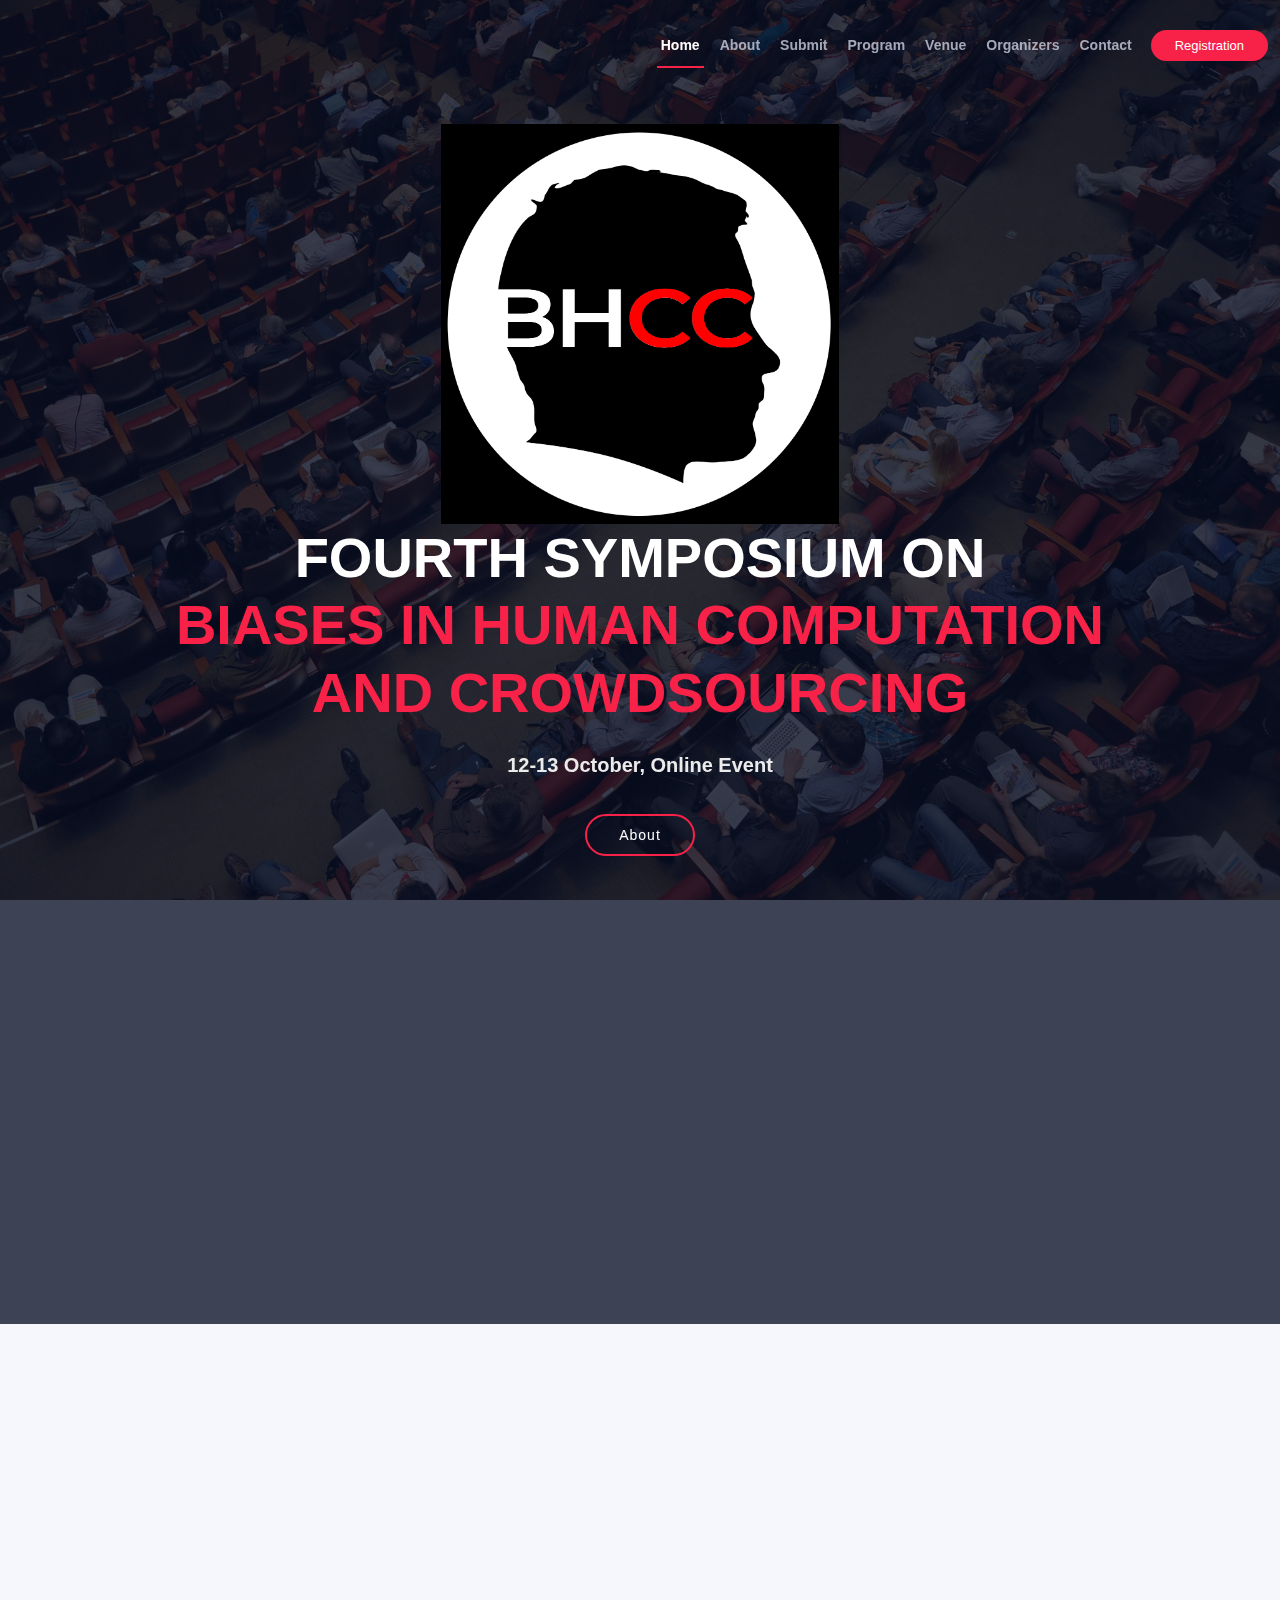
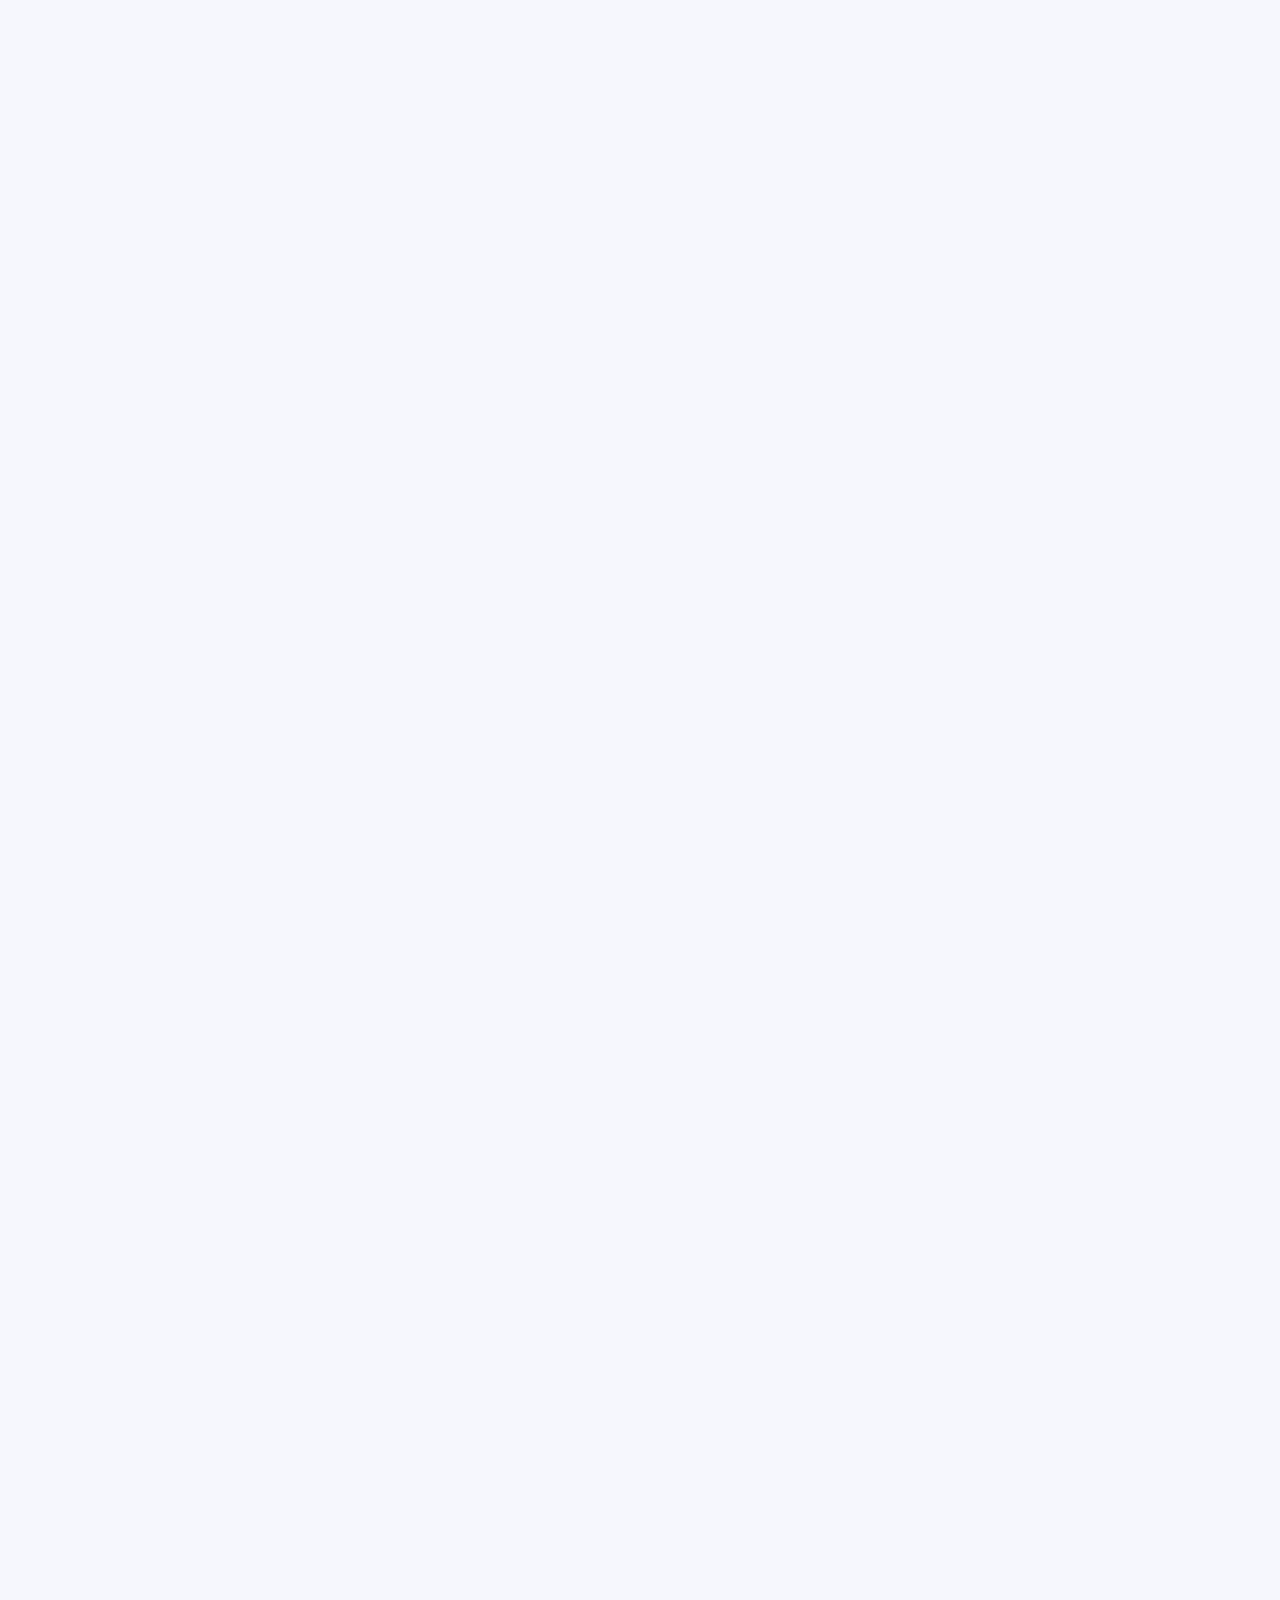
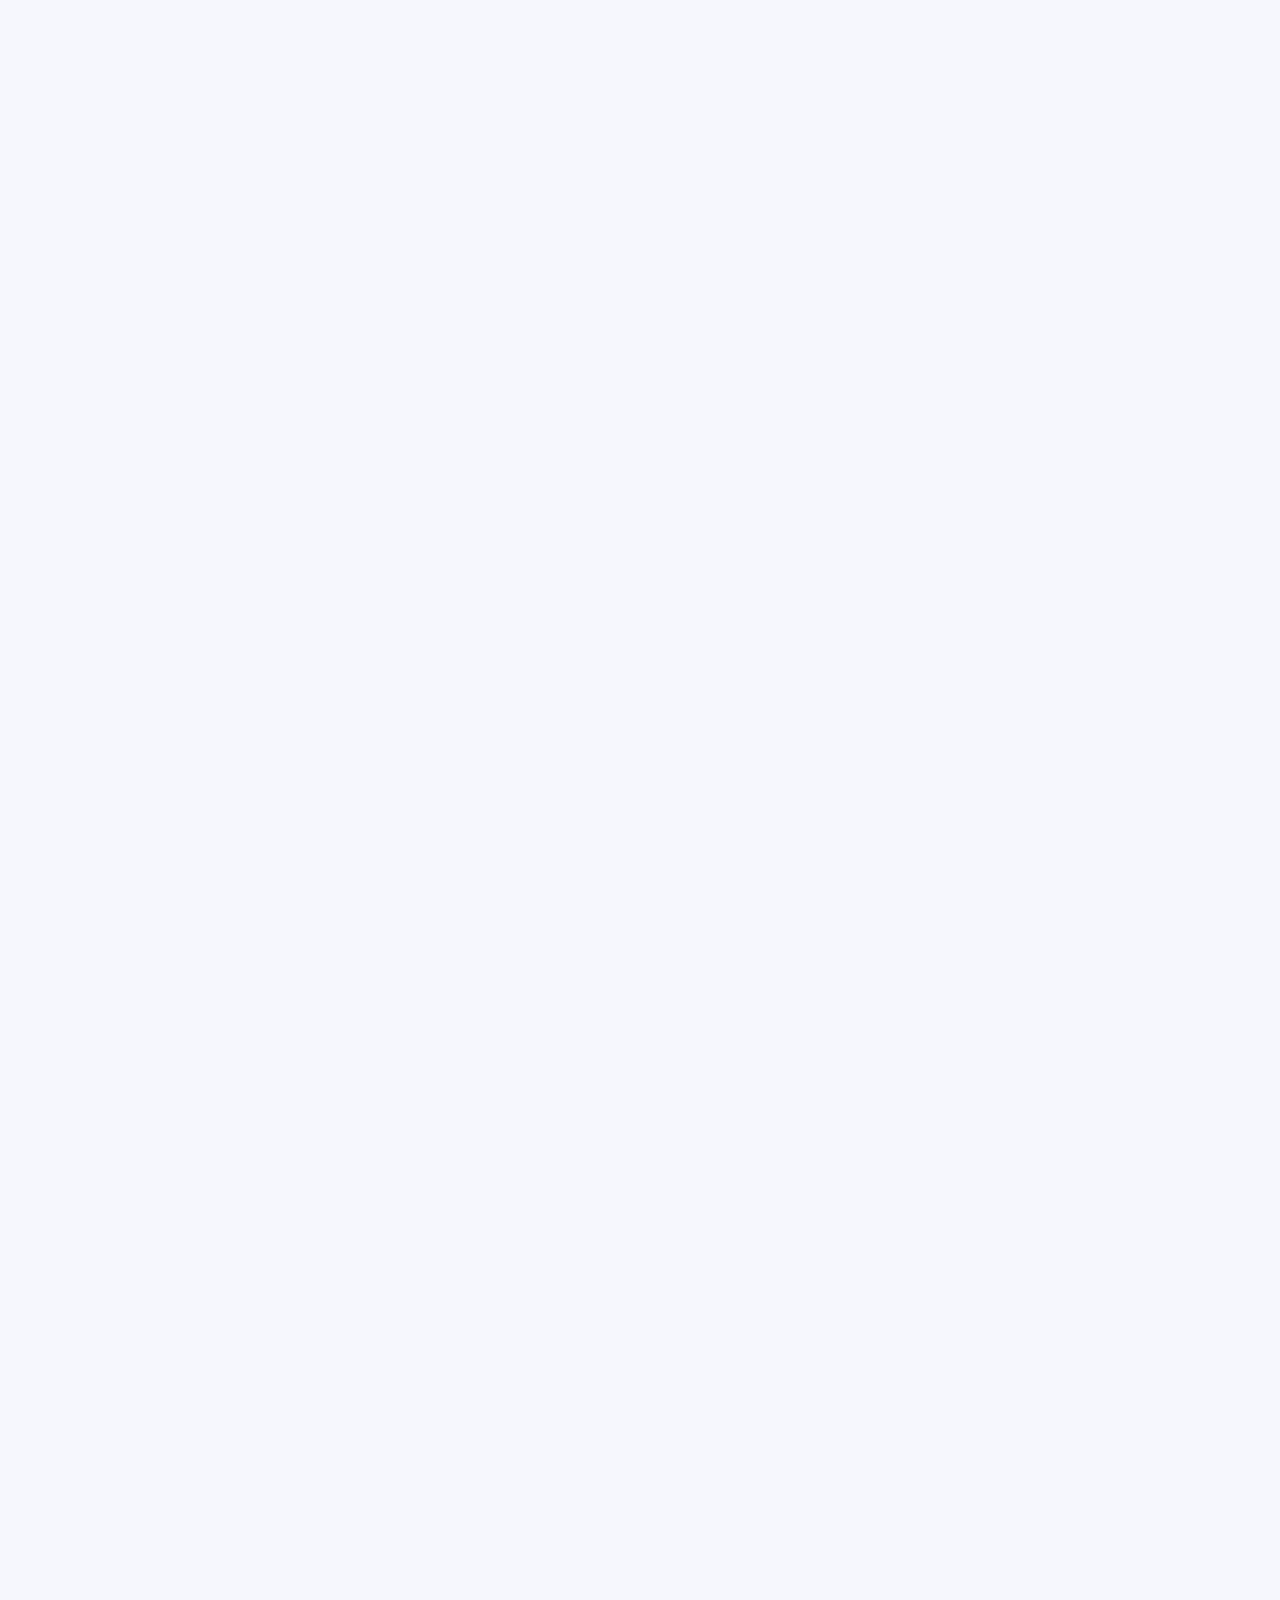
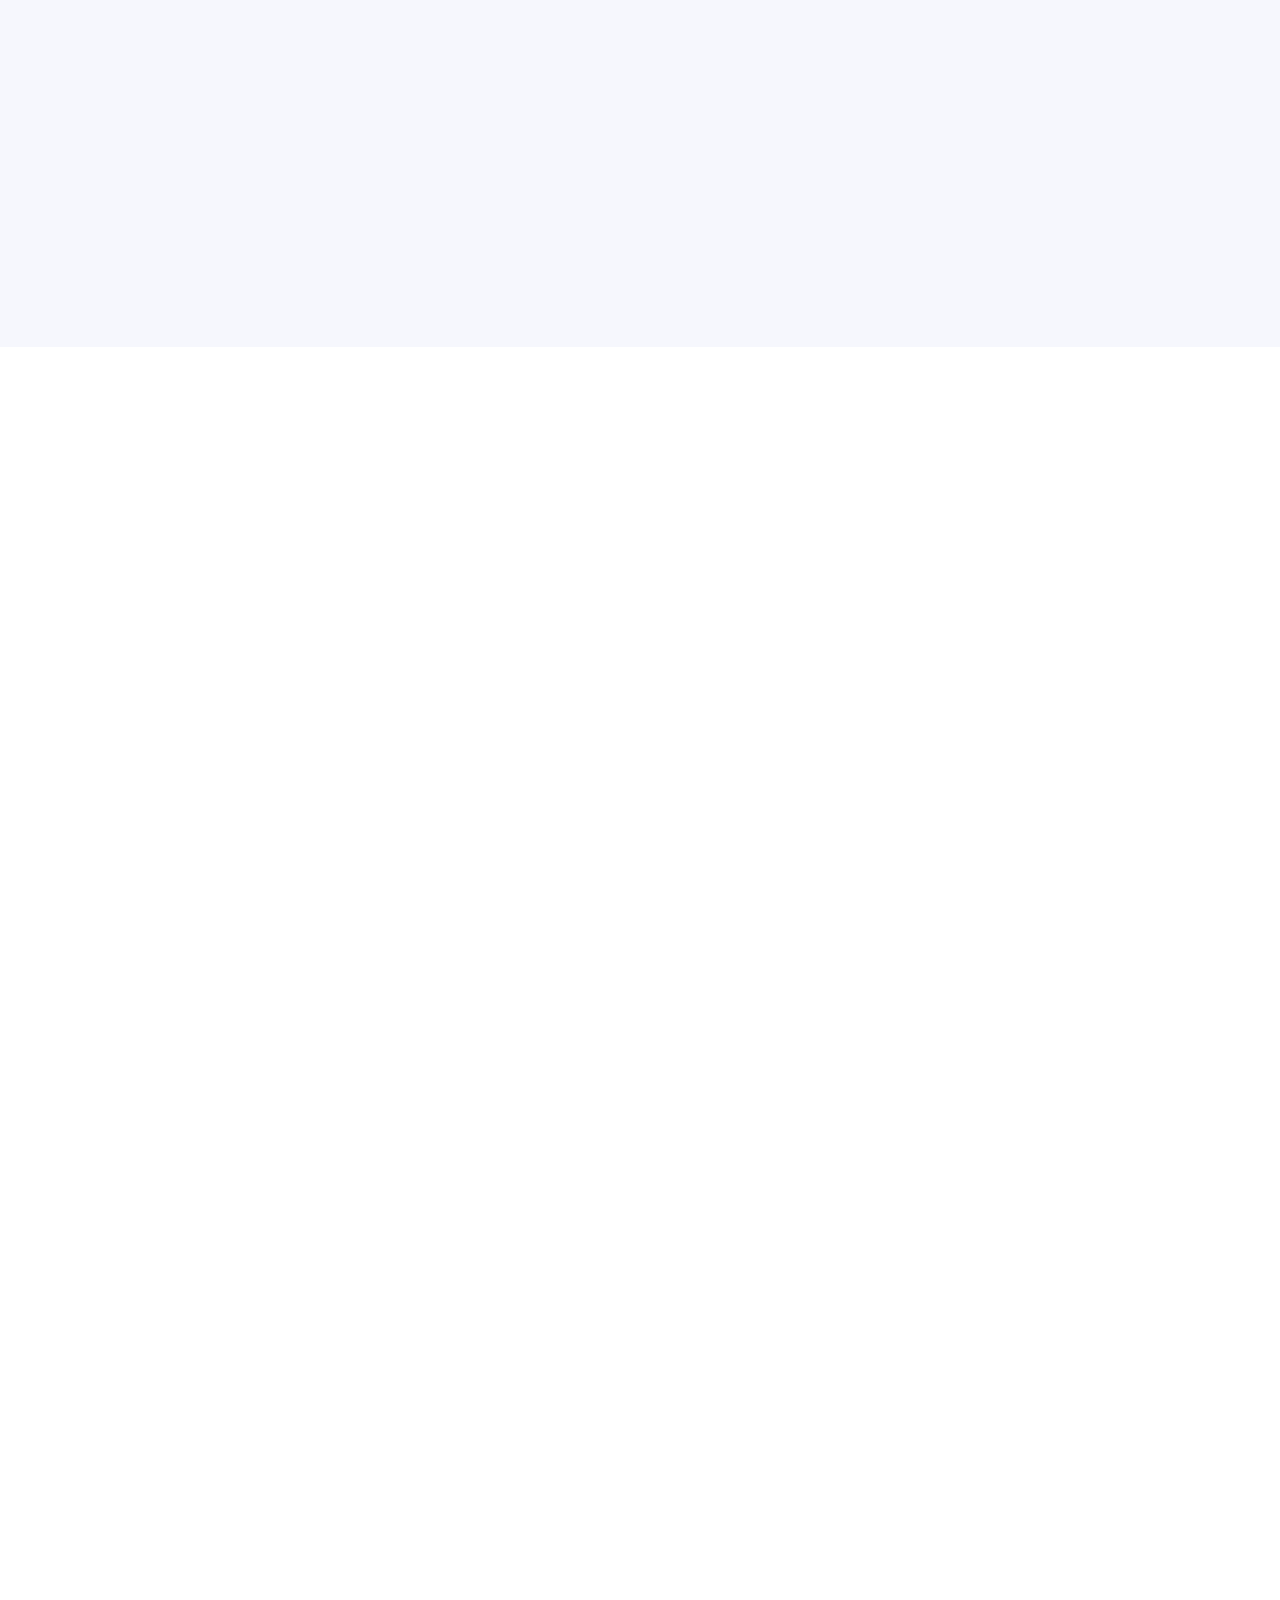
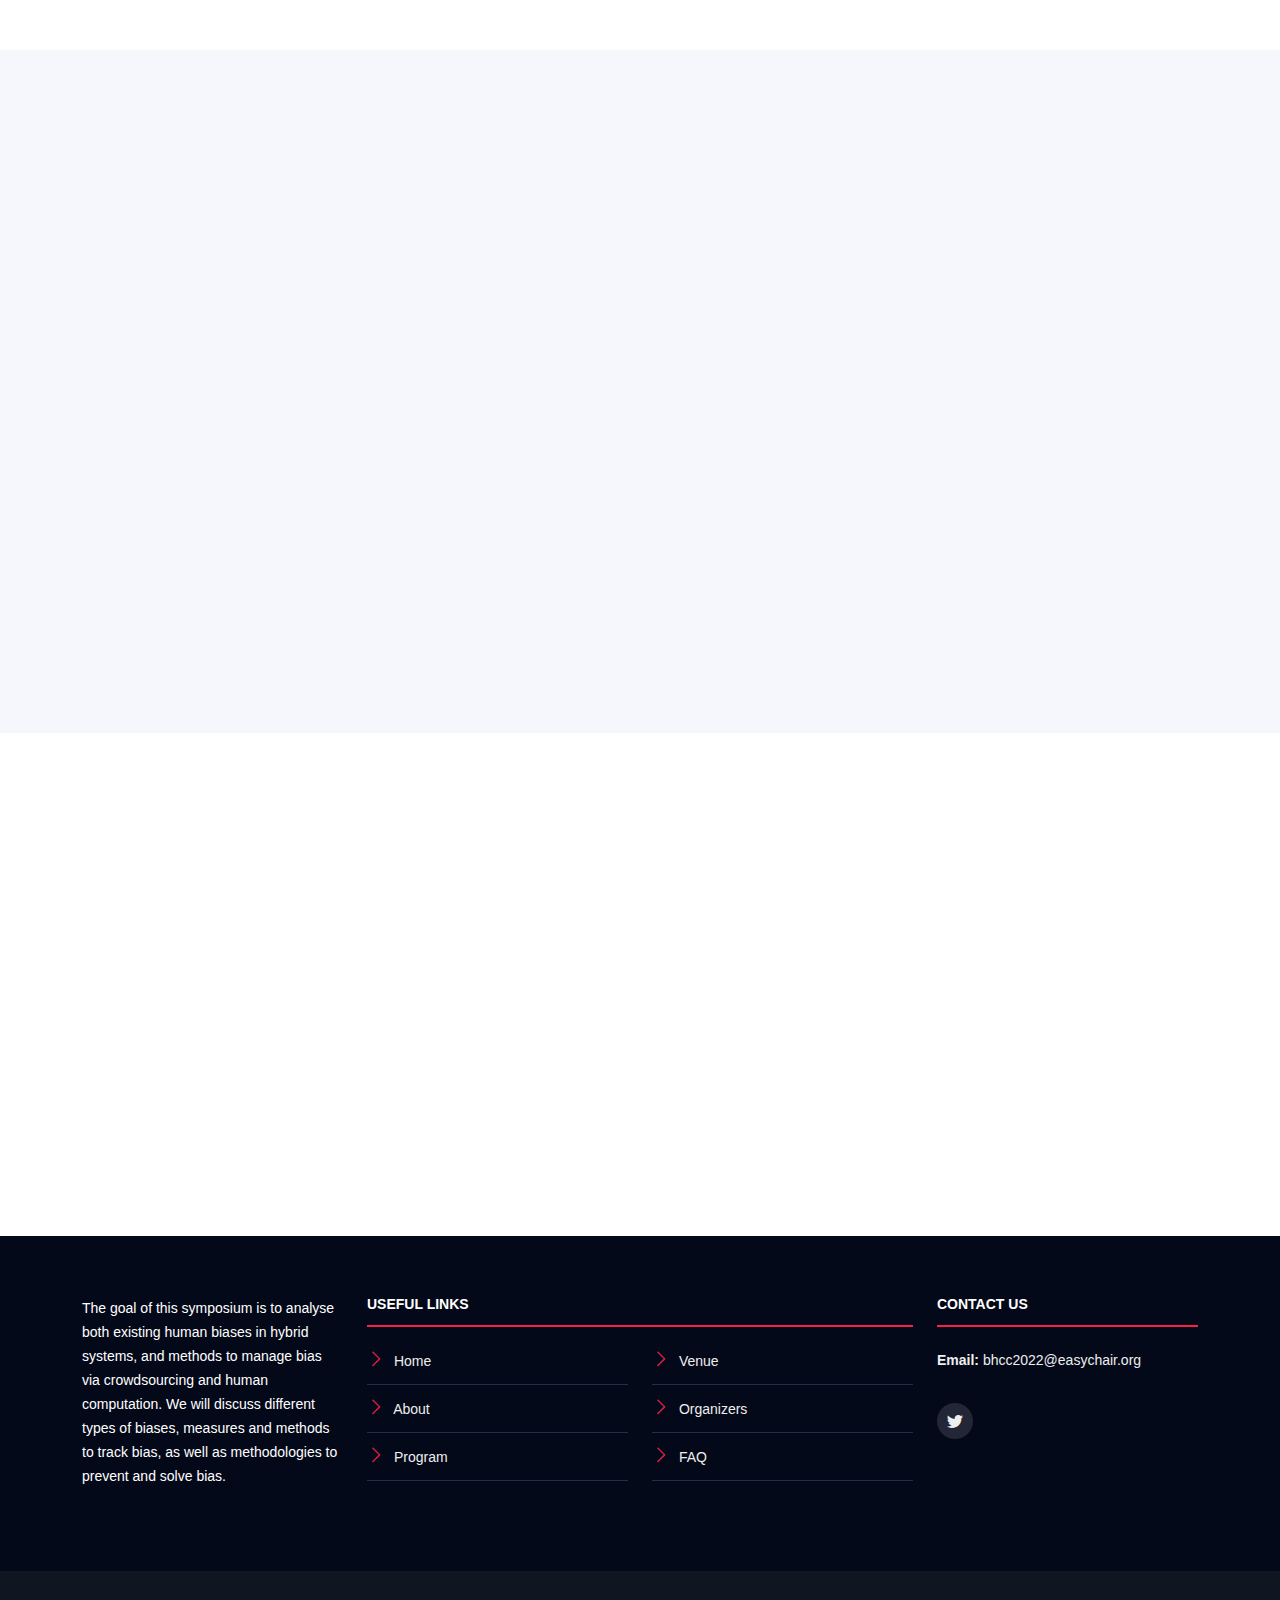
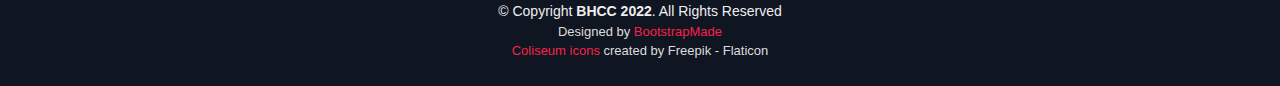
<file: index.html>
<!DOCTYPE html>
<html lang="en" xmlns="http://www.w3.org/1999/html">

<head>
    <meta charset="utf-8">
    <meta content="width=device-width, initial-scale=1.0" name="viewport">
    <title>BHCC 2022</title>
    <meta content="" name="description">
    <meta content="" name="keywords">
    <!-- Favicons -->
    <link href="assets/img/favicon.png" rel="icon">
    <link href="assets/img/apple-touch-icon.png" rel="apple-touch-icon">
    <!-- Google Fonts -->
    <link href="https://fonts.googleapis.com/css?family=Lato:300,300i,400,400i,700,700i|Roboto:300,400,500,700,800" rel="stylesheet">
    <!-- Vendor CSS Files -->
    <link href="assets/vendor/aos/aos.css" rel="stylesheet">
    <link href="assets/vendor/bootstrap/css/bootstrap.min.css" rel="stylesheet">
    <link href="assets/vendor/bootstrap-icons/bootstrap-icons.css" rel="stylesheet">
    <link href="assets/vendor/glightbox/css/glightbox.min.css" rel="stylesheet">
    <link href="assets/vendor/swiper/swiper-bundle.min.css" rel="stylesheet">
    <!-- Template Main CSS File -->
    <link href="assets/css/style.css" rel="stylesheet">
</head>

<body>

<!-- ======= Header ======= -->
<header id="header" class="d-flex align-items-center ">
    <div class="container-fluid container-xxl d-flex align-items-center">
        <div id="logo" class="me-auto">
            <!-- Uncomment below if you prefer to use a text logo -->
            <!--            <h1><a href="index.html">BHCC <span>2022</span></a></h1>-->
            <!--            <a href="index.html" class="scrollto"><img src="assets/img/logo_wide.png" alt="" title=""></a>-->
        </div>

        <nav id="navbar" class="navbar order-last order-lg-0">
            <ul>
                <li><a class="nav-link scrollto active" href="#hero">Home</a></li>
                <li><a class="nav-link scrollto" href="#about">About</a></li>
                <!--                <li><a class="nav-link scrollto" href="#speakers">Invited Speakers</a></li>-->
                <li><a class="nav-link scrollto" href="#submit">Submit</a></li>
                <li><a class="nav-link scrollto" href="#schedule">Program</a></li>
                <li><a class="nav-link scrollto" href="#venue">Venue</a></li>
                <li><a class="nav-link scrollto" href="#organizers">Organizers</a></li>
                <!-- <li><a class="nav-link scrollto" href="#supporters">Sponsors</a></li> -->
                <!-- <li><a class="nav-link scrollto" href="#faq">FAQ</a></li> -->
                <li><a class="nav-link scrollto" href="#contact">Contact</a></li>
            </ul>
            <i class="bi bi-list mobile-nav-toggle"></i>
        </nav>
        <a class="buy-tickets scrollto" href="#buy-tickets">Registration</a>

    </div>
</header>
<!-- End Header -->

<!-- ======= Hero Section ======= -->
<section id="hero">
    <div class="hero-container" data-aos="zoom-in" data-aos-delay="100">
        <a href="index.html" class="scrollto"><img id="logo-central" src="assets/img/logo.png" alt="" title="">
            <h1 class="mb-4 pb-0">Fourth Symposium on <br><span>Biases in Human Computation<br> and Crowdsourcing</span><br></h1>
            <p class="mb-4 pb-0">12-13 October, Online Event</p>
            <a href="#about" class="about-btn scrollto">About</a>
    </div>
</section>
<!-- End Hero Section -->

<main id="main">

    <!-- ======= About Section ======= -->
    <section id="about">
        <div class="container" data-aos="fade-up">
            <div class="row">
                <div class="col-lg-12 text-center">
                    <h2>BHCC</h2>
                </div>
            </div>
            <div class="row">
                <div class="col-lg-6">
                    <p>Human Computation and Crowdsourcing have become ubiquitous in the world of algorithm augmentation and data management.
                        However, humans have various cognitive biases that influence the way they make decisions, remember
                        information, and interact with machines. It is thus important to identify human biases and analyse
                        their effect on complex hybrid systems. On the other hand, the potential interaction with a large pool of human
                        contributors gives the opportunity to detect and handle biases in existing data and systems.</p>
                    <p>
                        The goal of this symposium is to analyse both existing human biases in hybrid systems, and methods to manage bias via
                        crowdsourcing and human computation. We will discuss different types of biases, measures and
                        methods to track bias, as well as methodologies to prevent and solve bias.
                    </p>
                </div>
                <div class="col-lg-6">
                    <p>
                        An interdisciplinary approach is often required to capture the broad effects that these processes have on systems
                        and people, and at the same time to improve model interpretability and systems’ fairness.
                    </p>
                    <p>
                        We will provide a framework for discussion among scholars, practitioners and other interested parties, including industry,
                        crowd workers, requesters and crowdsourcing platform managers. We expect contributions
                        combining ideas from different disciplines, including computer science, psychology, economics and social sciences.
                    </p>
                </div>
            </div>
        </div>
    </section>
    <!-- End About Section -->

    <!-- ======= Speakers Section ======= -->
    <!--    <section id="speakers" class="speakers">-->
    <!--        <div class="container" data-aos="fade-up">-->
    <!--            <div class="section-header">-->
    <!--                <h2>Invited Speakers</h2>-->
    <!--                <p>To be announced soon</p>-->
    <!--            </div>-->
    <!--            <div class="row">-->
    <!--                <div class="col-lg-4 col-md-6">-->
    <!--                    <div class="speaker" data-aos="fade-up" data-aos-delay="100">-->
    <!--                        <img src="http://placehold.jp/1000x1300.png" alt="Tal dei Tali" class="img-fluid">-->
    <!--                        <div class="details">-->
    <!--                            <h3><a>Tal Dei Tali</a></h3>-->
    <!--                            <p>University of Random</p>-->
    <!--                            <div class="social">-->
    <!--                                <a href=""><i class="bi bi-twitter"></i></a>-->
    <!--                                <a href=""><i class="bi bi-linkedin"></i></a>-->
    <!--                            </div>-->
    <!--                        </div>-->
    <!--                    </div>-->
    <!--                </div>-->
    <!--            </div>-->
    <!--        </div>-->
    <!--    </section>-->
    <!-- End Speakers Section -->

    <!-- ======= Submit Section ======= -->
    <section id="submit" class="section-with-bg">
        <div class="container" data-aos="fade-up">
            <div class="section-header">
                <h2>Submit</h2>
                <p>Overview</p>
            </div>
            <div class="row">
                <div class="col-lg-12 col-md-12">
                    <div>
                        <p>
                            We welcome the submission of research papers and abstracts which describe original work that has not been submitted or currently
                            under review, has not been previously published nor accepted for publication elsewhere, in any other journal or conference.
                        </p>
                        <p>
                            Submissions of the research papers must be in English, in PDF format, and be in the current CEUR-WS single-column conference format.
                        </p>
                        <p><
                            We will follow CEUR-WS guidelines, meet their preconditions and expect to get the proceedings published.
                            However, note that there is no guarantee that our volume will get published at CEUR-WS.
                        </p>
                        <p>
                            It is also possible to opt-out from publication by sending an email to the organizers.
                        </p>
                        <ul>
                            <li>We welcome the submission of the following types of contributions:
                                <ul>
                                    <li><strong>Full papers</strong> should be at most 10 pages in length (including figures, tables, appendices, and references);</li>
                                    <li><strong>Short papers</strong> should be at most 5 pages in length (including figures, tables, appendices, and references);</li>
                                    <li>
                                        <strong>Abstracts</strong> should be at most 1 page in length (including figures, tables, appendices, and references),
                                        should contain just a title and the abstract, and should detail demos or relevant work or ideas which are under development. They can not contain references.
                                    </li>
                                </ul>
                            </li>
                        </ul>
                        <ul>
                            <li>
                                Topics of interest include (but are not limited to):
                                <ul>
                                    <li>Biases in Human Computation and Crowdsourcing</li>
                                    <li>Human sampling bias</li>
                                    <li>Effect of cultural, gender and ethnic biases</li>
                                    <li>Effect of human in the loop training and past experiences</li>
                                    <li>Effect of human expertise vs interest</li>
                                    <li>Bias in experts vs. bias in crowdsourcing</li>
                                    <li>Bias in outsourcing vs bias in crowdsourcing</li>
                                    <li>Bias in task selection</li>
                                    <li>Task assignment/recommendation for reducing bias</li>
                                    <li>Effect of human engagement on bias</li>
                                    <li>Responsibility and ethics in human computation and bias management</li>
                                    <li>Preventing bias in crowdsourcing and human computation</li>
                                    <li>Creating awareness of cognitive biases among human agents</li>
                                    <li>Measuring and addressing ambiguities and biases in human annotation</li>
                                    <li>Human factors in AI</li>
                                    <li>Using Human Computation and Crowdsourcing for Bias Understanding and Management</li>
                                    <li>Biases in Human-in-the-loop systems</li>
                                    <li>Identifying new types of cognitive bias in data or content</li>
                                    <li>Measuring bias in data or content</li>
                                    <li>Removing bias in data or content</li>
                                    <li>Dealing with algorithmic bias</li>
                                    <li>Fake news detection</li>
                                    <li>Diversification of sources by means</li>
                                    <li>Provenance and traceability</li>
                                    <li>Long-term crowd engagement</li>
                                    <li>Generating benchmarks for bias management</li>
                                </ul>
                            </li>
                        </ul>
                    </div>
                </div>
            </div>
        </div>
    </section>
    <!-- End Submit Section -->

    <!-- ======= Dates Section ======= -->
    <section id="dates" class="section-with-bg">
        <div class="container" data-aos="fade-up">
            <div class="section-header">
                <h2>Important Dates</h2>
                <p>Timezome: <strong>Anywhere on Earth (AoE)</strong></p>
            </div>
            <div class="row">
                <div class="col-lg-12 col-md-12">
                    <div>
                        <ul>
                            <li>Full, Short, and Abstract papers due: <strong>1 September 2022 AoE</strong> (firm deadline)</li>
                            <li>Notifications: <strong>10 September 2022</strong></li>
                            <li>Conference: <strong>12, 13, and 14 October 2022</strong></li>
                        </ul>
                    </div>
                </div>
            </div>
        </div>
    </section>
    <!-- End Dates Section -->

    <!-- ======= Details Section ======= -->
    <section id="details" class="section-with-bg">
        <div class="container" data-aos="fade-up">
            <div class="section-header">
                <h2>How To</h2>
                <p>Procedure</p>
            </div>
            <div class="row">
                <div class="col-lg-12 col-md-12">
                    <div>
                        <p>
                            We implement a double-blind review process. Submissions must be anonymous and the submission must be made via EasyChair: <i><a href="https://easychair.org/conferences/?conf=bhcc2022">https://easychair.org/conferences/?conf=bhcc2022</a></i>
                        </p>
                        <p>
                            We are committed to create an equal opportunity environment, without regard to race, gender identity or expression, age, disability, or any other status. For this reason,
                            if you feel that you are in a disadvantaged situation or you require assistance please reach out to us (<a href="mailto:bhcc2022@easychair.org">bhcc2022@easychair.org</a>).
                            We’ll be more than happy to help and allow everyone to submit a paper.
                        </p>
                        <p>
                            We are keen to create a fair working environment for the crowd workers and annotators. For this reason,
                            each submission should clearly state the policies implemented to pursue this aim; each paper should be
                            clear about the amount of work required for an annotator to submit the task, the payment, the time spent
                            by the annotators to finish the task, and all the relevant details aimed at making clear that workers and
                            annotators obtained a fair compensation and treatment for their work.
                        </p>
                    </div>
                    <a class="nav-link active" href="https://easychair.org/conferences/?conf=bhcc2022">EasyChair</a>
                </div>
            </div>
        </div>
    </section>
    <!-- End Details Section -->

    <!-- ======= Schedule Section ======= -->
    <section id="schedule" class="section-with-bg">
        <div class="container" data-aos="fade-up">
            <div class="section-header">
                <h2>Program</h2>
                <p>BHCC 2022 Program</p>
            </div>

            <ul class="nav nav-tabs" role="tablist" data-aos="fade-up" data-aos-delay="100">
                <li class="nav-item">
                    <a class="nav-link active" href="#day-1" role="tab" data-bs-toggle="tab">12 October</a>
                </li>
                <li class="nav-item">
                    <a class="nav-link" href="#day-2" role="tab" data-bs-toggle="tab">13 October</a>
                </li>
            </ul>

            <h3 class="sub-heading">Detailed Program (Rome Timezone, GMT+2)</h3>

            <div class="tab-content row justify-content-center" data-aos="fade-up" data-aos-delay="200">

                <div role="tabpanel" class="col-lg-9 tab-pane fade show active" id="day-1">
                    <div class="row schedule-item">
                        <div class="col-md-2">
                            <time>09:00 - 09:20</time>
                        </div>
                        <div class="col-md-10">
                            <h4>Symposium Opening</h4>
                        </div>
                    </div>
                    <div class="row schedule-item">
                        <div class="col-md-2">
                            <time>09:20 - 09:40</time>
                        </div>
                        <div class="col-md-10">
                            <h4>BHCC 2022 Chairs</h4>
                            <p>Introduction Talk: Biases in Human Computation and Crowdsourcing</p>
                        </div>
                    </div>
                    <div class="row schedule-item">
                        <div class="col-md-2">
                            <time>Session Chair</time>
                        </div>
                        <div class="col-md-10">
                            <h4>Kevin Roitero<span></span></h4>
                        </div>
                    </div>
                    <div class="row schedule-item">
                        <div class="col-md-2">
                            <time>09:40 - 10:00</time>
                        </div>
                        <div class="col-md-10">
                            <h4>Damiano Spina<span> RMIT University</span></h4>
                            <p>A Crowdsourcing Methodology to Measure Algorithmic Bias in Black-box Systems: A Case Study with COVID-related Searches</p>
                        </div>
                    </div>
                    <div class="row schedule-item">
                        <div class="col-md-2">
                            <time>10:00 - 10:20</time>
                        </div>
                        <div class="col-md-10">
                            <h4>Dominik Stammback<span> ETH Zurich</span></h4>
                            <p>Abstractive Summarization for Explainable Claim Verification</p>
                        </div>
                    </div>
                    <div class="row schedule-item">
                        <div class="col-md-2">
                            <time>10:20 - 10:40</time>
                        </div>
                        <div class="col-md-10">
                            <h4>Joel Mackenzie<span> The University of Queensland</span></h4>
                            <p>Exploring the Variability of Crowdworker Querying Behaviour</p>
                        </div>
                    </div>
                    <div class="row schedule-item">
                        <div class="col-md-2">
                            <time>10:40 - 11:00</time>
                        </div>
                        <div class="col-md-10">
                            <h4>Virtual Coffee + Social<span></span></h4>
                            <p></p>
                        </div>
                    </div>
                    <div class="row schedule-item">
                        <div class="col-md-2">
                            <time>11:00 - 14:00</time>
                        </div>
                        <div class="col-md-10">
                            <h4>Break<span> </span></h4>
                            <p></p>
                        </div>
                    </div>
                    <div class="row schedule-item">
                        <div class="col-md-2">
                            <time>Session Chair</time>
                        </div>
                        <div class="col-md-10">
                            <h4>Kevin Roitero<span></span></h4>
                        </div>
                    </div>
                    <div class="row schedule-item">
                        <div class="col-md-2">
                            <time>14:00 - 14:20</time>
                        </div>
                        <div class="col-md-10">
                            <h4>Germano Massullo<span> CERN</span></h4>
                            <p>BOINC - A platform for volunteer computing</p>
                        </div>
                    </div>
                    <div class="row schedule-item">
                        <div class="col-md-2">
                            <time>14:20 - 14:40</time>
                        </div>
                        <div class="col-md-10">
                            <h4>Gianluca Demartini<span> The University of Queensland</span></h4>
                            <p>The Source and The Effect of Biased Human Labels on Machine Learning Decisions</p>
                        </div>
                    </div>
                    <div class="row schedule-item">
                        <div class="col-md-2">
                            <time>14:40 - 15:00</time>
                        </div>
                        <div class="col-md-10">
                            <h4>Eddy Maddalena<span> University of Udine</span></h4>
                            <p>Qrowdsmith: gamification and furtherance incentives to enhance paid microtask crowdsourcing</p>
                        </div>
                    </div>
                    <div class="row schedule-item">
                        <div class="col-md-2">
                            <time>15:00 - 15:20</time>
                        </div>
                        <div class="col-md-10">
                            <h4>Davide Ceolin<span> Centrum Wiskunde & Informatica</span></h4>
                            <p>Explaining Argument-based Information Quality Assessments through Crowdsourcing</p>
                        </div>
                    </div>
                    <div class="row schedule-item">
                        <div class="col-md-2">
                            <time>15:20 - 15:40</time>
                        </div>
                        <div class="col-md-10">
                            <h4>Virtual Coffee + Social<span> </span></h4>
                            <p></p>
                        </div>
                    </div>
                    <div class="row schedule-item">
                        <div class="col-md-2">
                            <time>Session Chair</time>
                        </div>
                        <div class="col-md-10">
                            <h4>David La Barbera<span></span></h4>
                        </div>
                    </div>
                    <div class="row schedule-item">
                        <div class="col-md-2">
                            <time>15:40 - 16:00</time>
                        </div>
                        <div class="col-md-10">
                            <h4>Matt Lease<span> University of Texas at Austin</span></h4>
                            <p>A Better Way to Measure Annotator Agreement for Complex Tasks</p>
                        </div>
                    </div>
                    <div class="row schedule-item">
                        <div class="col-md-2">
                            <time>16:00 - 16:20</time>
                        </div>
                        <div class="col-md-10">
                            <h4>Nirmal Roy<span> TU Delft</span></h4>
                            <p>Users and Contemporary SERPs: A (Re-)Investigation</p>
                        </div>
                    </div>
                    <div class="row schedule-item">
                        <div class="col-md-2">
                            <time>16:20 - 16:30</time>
                        </div>
                        <div class="col-md-10">
                            <h4>Symposium Closing</h4>
                        </div>
                    </div>
                </div>

                <div role="tabpanel" class="col-lg-9 tab-pane fade" id="day-2">
                    <div class="row schedule-item">
                        <div class="col-md-2">
                            <time>09:00 - 09:20</time>
                        </div>
                        <div class="col-md-10">
                            <h4>Symposium Opening</h4>
                        </div>
                    </div>
                    <div class="row schedule-item">
                        <div class="col-md-2">
                            <time>Session Chair</time>
                        </div>
                        <div class="col-md-10">
                            <h4>Danula Hettiachchi<span></span></h4>
                        </div>
                    </div>
                    <div class="row schedule-item">
                        <div class="col-md-2">
                            <time>09:20 - 09:40</time>
                        </div>
                        <div class="col-md-10">
                            <h4>Falk Scholer <span>RMIT University</span></h4>
                            <p>Measurement Scales and Crowd Assessments</p>
                        </div>
                    </div>
                    <div class="row schedule-item">
                        <div class="col-md-2">
                            <time>09:40 - 10:00</time>
                        </div>
                        <div class="col-md-10">
                            <h4>Tom Lei Han<span> The University of Queensland</span></h4>
                            <p>Are Citizen Scientists and Crowd Workers Complementary?</p>
                        </div>
                    </div>
                    <div class="row schedule-item">
                        <div class="col-md-2">
                            <time>10:00 - 10:20</time>
                        </div>
                        <div class="col-md-10">
                            <h4>Shaoyang Fan<span>  The University of Queensland</span></h4>
                            <p>Socio-Economic Diversity in Human Annotations</p>
                        </div>
                    </div>
                    <div class="row schedule-item">
                        <div class="col-md-2">
                            <time>10:20 - 11:20</time>
                        </div>
                        <div class="col-md-10">
                            <h4>Johanne Trippas<span> RMIT University</span></h4>
                            <p>Mastering your PhD candidature: Practical Tips</p>
                        </div>
                    </div>
                    <div class="row schedule-item">
                        <div class="col-md-2">
                            <time>11:20 - 14:00</time>
                        </div>
                        <div class="col-md-10">
                            <h4>Break<span> </span></h4>
                            <p></p>
                        </div>
                    </div>
                    <div class="row schedule-item">
                        <div class="col-md-2">
                            <time>Session Chair</time>
                        </div>
                        <div class="col-md-10">
                            <h4>Michael Soprano<span></span></h4>
                        </div>
                    </div>
                    <div class="row schedule-item">
                        <div class="col-md-2">
                            <time>14:00 - 14:20</time>
                        </div>
                        <div class="col-md-10">
                            <h4>Tim Draws<span> TU Delft</span></h4>
                            <p>Applying the Cognitive-Biases-in-Crowdsourcing Checklist</p>
                        </div>
                    </div>
                    <div class="row schedule-item">
                        <div class="col-md-2">
                            <time>14:20 - 14:40</time>
                        </div>
                        <div class="col-md-10">
                            <h4>Ujwal Gadiraju<span> TU Delft</span></h4>
                            <p>Using Analogies and Commonsense Knowledge for Intelligible Explanations</p>
                        </div>
                    </div>
                    <div class="row schedule-item">
                        <div class="col-md-2">
                            <time>14:40 - 15:00</time>
                        </div>
                        <div class="col-md-10">
                            <h4>Alessandro Checco<span> University of Rome La Sapienza</span></h4>
                            <p>Online communities, misinformation, and post-truth - a computational social science perspective</p>
                        </div>
                    </div>
                    <div class="row schedule-item">
                        <div class="col-md-2">
                            <time>15:00 - 15:20</time>
                        </div>
                        <div class="col-md-10">
                            <h4>Elisa Cavatorta<span> King's College London</span></h4>
                            <p>Revealing the space for a peace agreement among parties in conflict</p>
                        </div>
                    </div>
                    <div class="row schedule-item">
                        <div class="col-md-2">
                            <time>15:20 - 15:40</time>
                        </div>
                        <div class="col-md-10">
                            <h4>Virtual Coffee + Social<span> </span></h4>
                            <p></p>
                        </div>
                    </div>
                    <div class="row schedule-item">
                        <div class="col-md-2">
                            <time>Session Chair</time>
                        </div>
                        <div class="col-md-10">
                            <h4>Kevin Roitero<span></span></h4>
                        </div>
                    </div>
                    <div class="row schedule-item">
                        <div class="col-md-2">
                            <time>15:40 - 16:00</time>
                        </div>
                        <div class="col-md-10">
                            <h4>Jie Yang<span> TU Delft</span></h4>
                            <p>Human-In-the-Loop AI: Building Trustworthy AI With People</p>
                        </div>
                    </div>
                    <div class="row schedule-item">
                        <div class="col-md-2">
                            <time>16:00 - 16:20</time>
                        </div>
                        <div class="col-md-10">
                            <h4>Jordan Freitas<span> Loyola Marymount University</span></h4>
                            <p>Navigating Expert and Learner Bias in Crowdsourced Annotation</p>
                        </div>
                    </div>
                    <div class="row schedule-item">
                        <div class="col-md-2">
                            <time>16:20 - 16:30</time>
                        </div>
                        <div class="col-md-10">
                            <h4>Symposium Closing</h4>
                        </div>
                    </div>
                </div>

            </div>

        </div>

    </section>
    <!-- End Schedule Section -->

    <!-- ======= Venue Section ======= -->
    <section id="venue">
        <div class="container-fluid" data-aos="fade-up">

            <div class="section-header">
                <h2>Venue</h2>
                <p>It will be held as an online event.</p>
            </div>
            <!--            <div class="row g-0">-->
            <!--                <div class="col-lg-6 venue-map">-->
            <!--                    <iframe src="https://www.google.com/maps/embed?pb=!1m18!1m12!1m3!1d2969.4267443351796!2d12.512431715667633!3d41.905184121697324!2m3!1f0!2f0!3f0!3m2!1i1024!2i768!4f13.1!3m3!1m2!1s0x13258f5b0fe7d911%3A0xed5342b156dcfd2b!2sSapienza%20Universit%C3%A0%20di%20Roma!5e0!3m2!1sit!2sit!4v1648036680960!5m2!1sit!2sit"-->
            <!--                            width="600" height="450" style="border:0;" allowfullscreen="" loading="lazy"></iframe>-->
            <!--                </div>-->
            <!--                <div class="col-lg-6 venue-info">-->
            <!--                    <div class="row justify-content-center">-->
            <!--                        <div class="col-11 col-lg-8 position-relative">-->
            <!--                            <h3>Università La Sapienza, Roma</h3>-->
            <!--                            <p>Nota università italiana. Questa è la descrizione della venue.</p>-->
            <!--                        </div>-->
            <!--                    </div>-->
            <!--                </div>-->
            <!--            </div>-->
        </div>
    </section>
    <!-- End Venue Section -->

    <!-- ======= Organizers Section ======= -->
    <section id="organizers" class="speakers">
        <div class="container" data-aos="fade-up">
            <div class="section-header">
                <h2>Organizers</h2>
                <p>The team behind BHCC 2022</p>
            </div>
            <div class="row">
                <div class="col-lg-4 col-md-6">
                    <div class="speaker" data-aos="fade-up" data-aos-delay="100">
                        <img src="assets/img/speakers/5.jpeg" alt="Lorenzo Bracciale" class="img-fluid">
                        <div class="details">
                            <h3><a>Lorenzo Bracciale</a></h3>
                            <p>General Chair</p>
                            <div class="social">
                                <a href="https://www.linkedin.com/in/lorenzo-bracciale-5628855/"><i class="bi bi-linkedin"></i></a>
                            </div>
                        </div>
                    </div>
                </div>
                <div class="col-lg-4 col-md-6">
                    <div class="speaker" data-aos="fade-up" data-aos-delay="100">
                        <img src="assets/img/speakers/2.jpeg" alt="Kevin Roitero" class="img-fluid">
                        <div class="details">
                            <h3><a>Kevin Roitero</a></h3>
                            <p>General Chair</p>
                            <div class="social">
                                <a href="https://twitter.com/KevinRoitero"><i class="bi bi-twitter"></i></a>
                                <a href="https://www.linkedin.com/in/kevinroitero/"><i class="bi bi-linkedin"></i></a>
                            </div>
                        </div>
                    </div>
                </div>
                <div class="col-lg-4 col-md-6">
                    <div class="speaker" data-aos="fade-up" data-aos-delay="100">
                        <img src="assets/img/speakers/3.jpeg" alt="Michael Soprano" class="img-fluid">
                        <div class="details">
                            <h3><a>Michael Soprano</a></h3>
                            <p>Proceedings and Website Chair</p>
                            <div class="social">
                                <a href="https://twitter.com/Miccighel_"><i class="bi bi-twitter"></i></a>
                                <a href="https://www.linkedin.com/in/michaelsoprano/"><i class="bi bi-linkedin"></i></a>
                            </div>
                        </div>
                    </div>
                </div>
                <div class="col-lg-4 col-md-6">
                    <div class="speaker" data-aos="fade-up" data-aos-delay="100">
                        <img src="assets/img/speakers/1.jpeg" alt="David La Barbera" class="img-fluid">
                        <div class="details">
                            <h3><a>David La Barbera</a></h3>
                            <p>Social Media Chair</p>
                            <div class="social">
                                <a href="https://www.linkedin.com/in/david-la-barbera-8a1a646a/"><i class="bi bi-linkedin"></i></a>
                            </div>
                        </div>
                    </div>
                </div>
                <div class="col-lg-4 col-md-6">
                    <div class="speaker" data-aos="fade-up" data-aos-delay="100">
                        <img src="assets/img/speakers/4.jpeg" alt="Danula Hettiachchi" class="img-fluid">
                        <div class="details">
                            <h3><a>Danula Hettiachchi</a></h3>
                            <p>Sponsorship Chair</p>
                            <div class="social">
                                <a href="https://www.linkedin.com/in/danula/"><i class="bi bi-linkedin"></i></a>
                            </div>
                        </div>
                    </div>
                </div>
            </div>
        </div>
    </section>
    <!-- End Organizers Section -->

    <!-- ======= Sponsors Section ======= -->
    <!-- <section id="supporters" class="section-with-bg">
        <div class="container" data-aos="fade-up">
            <div class="section-header">
                <h2>Sponsors</h2>
                <p>To be announced soon</p>
            </div>
            <h4>If you want to be our sponsor, please contact us.</h4>
                        <div class="row no-gutters supporters-wrap clearfix" data-aos="zoom-in" data-aos-delay="100">
                            <div class="col-lg-3 col-md-4 col-xs-6">
                                <div class="supporter-logo">
                                    <img src="assets/img/supporters/1.jpeg" class="img-fluid" alt="Toloka">
                                </div>
                            </div>
                        </div>
        </div>
    </section> -->
    <!-- End Sponsors Section -->

    <!-- =======  F.A.Q Section ======= -->
    <!-- <section id="faq">
        <div class="container" data-aos="fade-up">
            <div class="section-header">
                <h2>F.A.Q </h2>
                               <p>Frequently Asked Questions</p>
                <p>To be added soon</p>
            </div>
                       <div class="row justify-content-center" data-aos="fade-up" data-aos-delay="100">
                           <div class="col-lg-9">
                               <ul class="faq-list">
                                   <li>
                                       <div data-bs-toggle="collapse" class="collapsed question" href="#faq1">Is this a question? <i class="bi bi-chevron-down icon-show"></i><i class="bi bi-chevron-up icon-close"></i></div>
                                       <div id="faq1" class="collapse" data-bs-parent=".faq-list">
                                           <p>
                                               Yes!
                                           </p>
                                       </div>
                                   </li>
                               </ul>
                           </div>
                       </div>
        </div>
    </section> -->
    <!-- End  F.A.Q Section -->

    <!-- ======= Registration Section ======= -->
    <section id="buy-tickets" class="section-with-bg">
        <div class="container" data-aos="fade-up">
            <div class="section-header">
                <h2>Registration</h2>
                <p>Open</p>
            </div>
            <div class="row">
                <div class="offset-4 col-lg-4" data-aos="fade-up" data-aos-delay="100">
                    <div class="card mb-5 mb-lg-0">
                        <div class="card-body">
                            <h5 class="card-title text-muted text-uppercase text-center">Standard Access</h5>
                            <h6 class="card-price text-center">Free Of Charge</h6>
                            <hr>

                            <p>Please, fill the registration form for participating to BHCC 2022</p>
                            <hr>
                            <div class="text-center">
                                <a class="nav-link active" href="https://forms.gle/o8fELTYQsvaUuZ2Y8">Registration Form</a>
                            </div>
                        </div>
                    </div>
                </div>
            </div>
        </div>

    </section>
    <!-- End Registration Section -->

    <!-- ======= Contact Section ======= -->
    <section id="contact" class="section-bg">
        <div class="container" data-aos="fade-up">
            <div class="section-header">
                <h2>Contact Us</h2>
                <p>Official contact information</p>
            </div>
            <div class="row contact-info">
                <!--                <div class="col-md-6">-->
                <!--                    <div class="contact-address">-->
                <!--                        <i class="bi bi-geo-alt"></i>-->
                <!--                        <h3>Address</h3>-->
                <!--                        <address>Via Roma 12, Rome, Italy</address>-->
                <!--                    </div>-->
                <!--                </div>-->
                <div class="col-md-12">
                    <div class="contact-email">
                        <i class="bi bi-envelope"></i>
                        <h3>Email</h3>
                        <p><a href="mailto:bhcc2022@easychair.org">bhcc2022@easychair.org</a></p>
                    </div>
                </div>
            </div>
        </div>
    </section>
    <!-- End Contact Section -->
</main>
<!-- End #main -->

<!-- ======= Footer ======= -->
<footer id="footer">
    <div class="footer-top">
        <div class="container">
            <div class="row">
                <div class="col-lg-3 col-md-6 footer-info">
                    <!--                    <a href="index.html" class="scrollto"><img src="assets/img/logo_wide.png" alt="" title=""></a>-->
                    <p>
                        The goal of this symposium is to analyse both existing human biases in hybrid systems, and methods to manage bias via
                        crowdsourcing and human computation. We will discuss different types of biases, measures and
                        methods to track bias, as well as methodologies to prevent and solve bias.
                    </p>
                </div>
                <div class="col-lg-6 col-md-6 footer-links">
                    <h4>Useful Links</h4>
                    <div class="row">
                        <div class="col-lg-6 col-md-12 footer-links">
                            <ul>
                                <li><i class="bi bi-chevron-right scrollto"></i> <a href="#hero">Home</a></li>
                                <li><i class="bi bi-chevron-right scrollto"></i> <a href="#about">About</a></li>
                                <!-- <li><i class="bi bi-chevron-right scrollto"></i> <a href="#speakers">Invited Speakers</a></li> -->
                                <li><i class="bi bi-chevron-right scrollto"></i> <a href="#program">Program</a></li>
                            </ul>
                        </div>
                        <div class="col-lg-6 col-md-12 footer-links">
                            <ul>
                                <li><i class="bi bi-chevron-right scrollto"></i> <a href="#venue">Venue</a></li>
                                <li><i class="bi bi-chevron-right scrollto"></i> <a href="#organizers">Organizers</a></li>
                                <!-- <li><i class="bi bi-chevron-right scrollto"></i> <a href="#supporters">Sponsors</a></li> -->
                                <li><i class="bi bi-chevron-right scrollto"></i> <a href="#faq">FAQ</a></li>
                            </ul>
                        </div>
                    </div>
                </div>
                <div class="col-lg-3 col-md-6 footer-contact">
                    <h4>Contact Us</h4>
                    <p>
                        <!--                        <strong>Address:</strong> Via Roma 12, Rome, Italy <br>-->
                        <strong>Email:</strong> bhcc2022@easychair.org<br>
                    </p>
                    <div class="social-links">
                        <a href="#" class="twitter"><i class="bi bi-twitter"></i></a>
                    </div>
                </div>
            </div>
        </div>
    </div>

    <div class="container">
        <div class="copyright">
            &copy; Copyright <strong>BHCC 2022</strong>. All Rights Reserved
        </div>
        <div class="credits">Designed by <a href="https://bootstrapmade.com/">BootstrapMade</a>
            <br/>
            <a href=“https://www.flaticon.com/free-icons/coliseum” title=“coliseum icons”>Coliseum icons</a> created by Freepik - Flaticon
        </div>
    </div>
</footer>
<!-- End Footer -->

<a href="#" class="back-to-top d-flex align-items-center justify-content-center"><i class="bi bi-arrow-up-short"></i></a>

<!-- Vendor JS Files -->
<script src="assets/vendor/aos/aos.js"></script>
<script src="assets/vendor/bootstrap/js/bootstrap.bundle.min.js"></script>
<script src="assets/vendor/glightbox/js/glightbox.min.js"></script>
<script src="assets/vendor/swiper/swiper-bundle.min.js"></script>
<script src="assets/vendor/php-email-form/validate.js"></script>

<!-- Template Main JS File -->
<script src="assets/js/main.js"></script>

</body>
</html>
</file>
<file: assets/css/style.css>
/**
* Template Name: TheEvent - v4.7.0
* Template URL: https://bootstrapmade.com/theevent-conference-event-bootstrap-template/
* Author: BootstrapMade.com
* License: https://bootstrapmade.com/license/
*/

/*--------------------------------------------------------------
# General
--------------------------------------------------------------*/
body {
    background: #fff;
    color: #2f3138;
    font-family: "Open Sans", sans-serif;
}

a {
    color: #f82249;
    text-decoration: none;
    transition: 0.5s;
}

a:hover, a:active, a:focus {
    color: #f8234a;
    outline: none;
    text-decoration: none;
}

p {
    padding: 0;
    margin: 0 0 30px 0;
}

h1, h2, h3, h4, h5, h6 {
    font-family: "Raleway", sans-serif;
    font-weight: 400;
    margin: 0 0 20px 0;
    padding: 0;
    color: #0e1b4d;
}

.main-page {
    margin-top: 70px;
}

/* Prelaoder */
#preloader {
    position: fixed;
    left: 0;
    top: 0;
    z-index: 999;
    width: 100%;
    height: 100%;
    overflow: visible;
    background: #fff url("../img/preloader.svg") no-repeat center center;
}

/*--------------------------------------------------------------
# Back to top button
--------------------------------------------------------------*/
.back-to-top {
    position: fixed;
    visibility: hidden;
    opacity: 0;
    right: 15px;
    bottom: 15px;
    z-index: 996;
    background: #f82249;
    width: 40px;
    height: 40px;
    border-radius: 50px;
    transition: all 0.4s;
}

.back-to-top i {
    font-size: 28px;
    color: #fff;
    line-height: 0;
}

.back-to-top:hover {
    background: #f94a6a;
    color: #fff;
}

.back-to-top.active {
    visibility: visible;
    opacity: 1;
}

/* Sections Header
--------------------------------*/
.section-header {
    margin-bottom: 60px;
    position: relative;
    padding-bottom: 20px;
}

.section-header::before {
    content: "";
    position: absolute;
    display: block;
    width: 60px;
    height: 5px;
    background: #f82249;
    bottom: 0;
    left: calc(50% - 25px);
}

.section-header h2 {
    font-size: 36px;
    text-transform: uppercase;
    text-align: center;
    font-weight: 700;
    margin-bottom: 10px;
}

.section-header p {
    text-align: center;
    padding: 0;
    margin: 0;
    font-size: 18px;
    font-weight: 500;
    color: #9195a2;
}

.section-with-bg {
    background-color: #f6f7fd;
}

/*--------------------------------------------------------------
# Header
--------------------------------------------------------------*/
#header {
    height: 90px;
    position: fixed;
    left: 0;
    top: 0;
    right: 0;
    transition: all 0.5s;
    z-index: 997;
}

#header.header-scrolled, #header.header-inner {
    background: rgba(6, 12, 34, 0.98);
    height: 70px;
}

#header #logo h1 {
    font-size: 36px;
    margin: 0;
    font-family: "Raleway", sans-serif;
    font-weight: 700;
    letter-spacing: 3px;
    text-transform: uppercase;
}

#header #logo h1 span {
    color: #f82249;
}

#header #logo h1 a, #header #logo h1 a:hover {
    color: #fff;
}

#header #logo img {
    padding: 0;
    margin: 0;
    max-height: 40px;
}

#logo-central {
    max-height: 400px;
}

@media (max-width: 992px) {
    #header #logo img {
        max-height: 30px;
    }
}

/*--------------------------------------------------------------
# Buy Tickets
--------------------------------------------------------------*/
.buy-tickets {
    color: #fff;
    background: #f82249;
    padding: 7px 22px;
    margin: 0 0 0 15px;
    border-radius: 50px;
    border: 2px solid #f82249;
    transition: all ease-in-out 0.3s;
    font-weight: 500;
    line-height: 1;
    font-size: 13px;
    white-space: nowrap;
}

.buy-tickets:hover {
    background: none;
    color: #fff;
}

.buy-tickets:focus {
    color: #fff;
}

@media (max-width: 992px) {
    .buy-tickets {
        margin: 0 15px 0 0;
    }
}

/*--------------------------------------------------------------
# Navigation Menu
--------------------------------------------------------------*/
/**
* Desktop Navigation 
*/
.navbar {
    padding: 0;
}

.navbar ul {
    margin: 0;
    padding: 0;
    display: flex;
    list-style: none;
    align-items: center;
}

.navbar li {
    position: relative;
}

.navbar > ul > li {
    white-space: nowrap;
    padding: 10px 0 10px 12px;
}

.navbar a, .navbar a:focus {
    display: flex;
    align-items: center;
    justify-content: space-between;
    color: rgba(202, 206, 221, 0.8);
    font-family: "Raleway", sans-serif;
    font-weight: 600;
    font-size: 14px;
    white-space: nowrap;
    transition: 0.3s;
    position: relative;
    padding: 6px 4px;
}

.navbar a i, .navbar a:focus i {
    font-size: 12px;
    line-height: 0;
    margin-left: 5px;
}

.navbar > ul > li > a:before {
    content: "";
    position: absolute;
    width: 0;
    height: 2px;
    bottom: -6px;
    left: 0;
    background-color: #f82249;
    visibility: hidden;
    transition: all 0.3s ease-in-out 0s;
}

.navbar a:hover:before, .navbar li:hover > a:before, .navbar .active:before {
    visibility: visible;
    width: 100%;
}

.navbar a:hover, .navbar .active, .navbar .active:focus, .navbar li:hover > a {
    color: #fff;
}

.navbar .dropdown ul {
    display: block;
    position: absolute;
    left: 12px;
    top: calc(100% + 30px);
    margin: 0;
    padding: 10px 0;
    z-index: 99;
    opacity: 0;
    visibility: hidden;
    background: #fff;
    box-shadow: 0px 0px 30px rgba(127, 137, 161, 0.25);
    transition: 0.3s;
}

.navbar .dropdown ul li {
    min-width: 200px;
}

.navbar .dropdown ul a {
    padding: 10px 20px;
    font-size: 14px;
    text-transform: none;
    color: #060c22;
}

.navbar .dropdown ul a i {
    font-size: 12px;
}

.navbar .dropdown ul a:hover, .navbar .dropdown ul .active:hover, .navbar .dropdown ul li:hover > a {
    color: #f82249;
}

.navbar .dropdown:hover > ul {
    opacity: 1;
    top: 100%;
    visibility: visible;
}

.navbar .dropdown .dropdown ul {
    top: 0;
    left: calc(100% - 30px);
    visibility: hidden;
}

.navbar .dropdown .dropdown:hover > ul {
    opacity: 1;
    top: 0;
    left: 100%;
    visibility: visible;
}

@media (max-width: 1366px) {
    .navbar .dropdown .dropdown ul {
        left: -90%;
    }

    .navbar .dropdown .dropdown:hover > ul {
        left: -100%;
    }
}

/**
* Mobile Navigation 
*/
.mobile-nav-toggle {
    color: #fff;
    font-size: 28px;
    cursor: pointer;
    display: none;
    line-height: 0;
    transition: 0.5s;
}

@media (max-width: 991px) {
    .mobile-nav-toggle {
        display: block;
    }

    .navbar ul {
        display: none;
    }
}

.navbar-mobile {
    position: fixed;
    overflow: hidden;
    top: 0;
    right: 0;
    left: 0;
    bottom: 0;
    background: rgba(0, 0, 0, 0.9);
    transition: 0.3s;
    z-index: 999;
}

.navbar-mobile .mobile-nav-toggle {
    position: absolute;
    top: 15px;
    right: 15px;
}

.navbar-mobile ul {
    display: block;
    position: absolute;
    top: 55px;
    right: 15px;
    bottom: 15px;
    left: 15px;
    padding: 10px 0;
    background-color: #fff;
    overflow-y: auto;
    transition: 0.3s;
}

.navbar-mobile > ul > li {
    padding: 0;
}

.navbar-mobile a:hover:before, .navbar-mobile li:hover > a:before, .navbar-mobile .active:before {
    visibility: hidden;
}

.navbar-mobile a, .navbar-mobile a:focus {
    padding: 10px 20px;
    font-size: 15px;
    color: #060c22;
}

.navbar-mobile a:hover, .navbar-mobile .active, .navbar-mobile li:hover > a {
    color: #f82249;
}

.navbar-mobile .getstarted, .navbar-mobile .getstarted:focus {
    margin: 15px;
}

.navbar-mobile .dropdown ul {
    position: static;
    display: none;
    margin: 10px 20px;
    padding: 10px 0;
    z-index: 99;
    opacity: 1;
    visibility: visible;
    background: #fff;
    box-shadow: 0px 0px 30px rgba(127, 137, 161, 0.25);
}

.navbar-mobile .dropdown ul li {
    min-width: 200px;
}

.navbar-mobile .dropdown ul a {
    padding: 10px 20px;
}

.navbar-mobile .dropdown ul a i {
    font-size: 12px;
}

.navbar-mobile .dropdown ul a:hover, .navbar-mobile .dropdown ul .active:hover, .navbar-mobile .dropdown ul li:hover > a {
    color: #f82249;
}

.navbar-mobile .dropdown > .dropdown-active {
    display: block;
}

/*--------------------------------------------------------------
# Hero Section
--------------------------------------------------------------*/
#hero {
    width: 100%;
    height: 100vh;
    background: url(../img/hero-bg.jpg) top center;
    background-size: cover;
    overflow: hidden;
    position: relative;
}

@media (min-width: 1024px) {
    #hero {
        background-attachment: fixed;
    }
}

#hero:before {
    content: "";
    background: rgba(6, 12, 34, 0.8);
    position: absolute;
    bottom: 0;
    top: 0;
    left: 0;
    right: 0;
}

#hero .hero-container {
    position: absolute;
    bottom: 0;
    left: 0;
    top: 90px;
    right: 0;
    display: flex;
    justify-content: center;
    align-items: center;
    flex-direction: column;
    text-align: center;
    padding: 0 15px;
}

@media (max-width: 991px) {
    #hero .hero-container {
        top: 70px;
    }
}

#hero h1 {
    color: #fff;
    font-family: "Raleway", sans-serif;
    font-size: 56px;
    font-weight: 600;
    text-transform: uppercase;
}

#hero h1 span {
    color: #f82249;
}

@media (max-width: 991px) {
    #hero h1 {
        font-size: 34px;
    }
}

#hero p {
    color: #ebebeb;
    font-weight: 700;
    font-size: 20px;
}

@media (max-width: 991px) {
    #hero p {
        font-size: 16px;
    }
}

#hero .play-btn {
    width: 94px;
    height: 94px;
    background: radial-gradient(#f82249 50%, rgba(101, 111, 150, 0.15) 52%);
    border-radius: 50%;
    display: block;
    position: relative;
    overflow: hidden;
}

#hero .play-btn::after {
    content: "";
    position: absolute;
    left: 50%;
    top: 50%;
    transform: translateX(-40%) translateY(-50%);
    width: 0;
    height: 0;
    border-top: 10px solid transparent;
    border-bottom: 10px solid transparent;
    border-left: 15px solid #fff;
    z-index: 100;
    transition: all 400ms cubic-bezier(0.55, 0.055, 0.675, 0.19);
}

#hero .play-btn:before {
    content: "";
    position: absolute;
    width: 120px;
    height: 120px;
    -webkit-animation-delay: 0s;
    animation-delay: 0s;
    -webkit-animation: pulsate-btn 2s;
    animation: pulsate-btn 2s;
    -webkit-animation-direction: forwards;
    animation-direction: forwards;
    -webkit-animation-iteration-count: infinite;
    animation-iteration-count: infinite;
    -webkit-animation-timing-function: steps;
    animation-timing-function: steps;
    opacity: 1;
    border-radius: 50%;
    border: 2px solid rgba(163, 163, 163, 0.4);
    top: -15%;
    left: -15%;
    background: rgba(198, 16, 0, 0);
}

#hero .play-btn:hover::after {
    border-left: 15px solid #f82249;
    transform: scale(20);
}

#hero .play-btn:hover::before {
    content: "";
    position: absolute;
    left: 50%;
    top: 50%;
    transform: translateX(-40%) translateY(-50%);
    width: 0;
    height: 0;
    border: none;
    border-top: 10px solid transparent;
    border-bottom: 10px solid transparent;
    border-left: 15px solid #fff;
    z-index: 200;
    -webkit-animation: none;
    animation: none;
    border-radius: 0;
}

#hero .about-btn {
    font-family: "Raleway", sans-serif;
    font-weight: 500;
    font-size: 14px;
    letter-spacing: 1px;
    display: inline-block;
    padding: 12px 32px;
    border-radius: 50px;
    transition: 0.5s;
    line-height: 1;
    margin: 10px;
    color: #fff;
    -webkit-animation-delay: 0.8s;
    animation-delay: 0.8s;
    border: 2px solid #f82249;
}

#hero .about-btn:hover {
    background: #f82249;
    color: #fff;
}

@-webkit-keyframes pulsate-btn {
    0% {
        transform: scale(0.6, 0.6);
        opacity: 1;
    }
    100% {
        transform: scale(1, 1);
        opacity: 0;
    }
}

@keyframes pulsate-btn {
    0% {
        transform: scale(0.6, 0.6);
        opacity: 1;
    }
    100% {
        transform: scale(1, 1);
        opacity: 0;
    }
}

/*--------------------------------------------------------------
# About Section
--------------------------------------------------------------*/
#about {
    background: url("../img/about-bg.jpg");
    background-size: cover;
    overflow: hidden;
    position: relative;
    color: #fff;
    padding: 60px 0 40px 0;
    text-align: justify;
}

@media (min-width: 1024px) {
    #about {
        background-attachment: fixed;
    }
}

#about:before {
    content: "";
    background: rgba(13, 20, 41, 0.8);
    position: absolute;
    bottom: 0;
    top: 0;
    left: 0;
    right: 0;
}

#about h2 {
    font-size: 36px;
    font-weight: bold;
    margin-bottom: 10px;
    color: #fff;
}

#about h3 {
    font-size: 18px;
    font-weight: bold;
    text-transform: uppercase;
    margin-bottom: 10px;
    color: #fff;
}

#about p {
    font-size: 14px;
    margin-bottom: 20px;
    color: #fff;
}

/*--------------------------------------------------------------
# Submit Section
--------------------------------------------------------------*/

#submit {
    padding: 60px 0 30px 0;
}

/*--------------------------------------------------------------
# Details Section
--------------------------------------------------------------*/

#details a {
    width: fit-content;
    margin: 60px auto auto;
    border: none;
    border-radius: 50px;
    font-weight: 600;
    background-color: #0e1b4d;
    color: #fff;
    padding-left: 100px;
    padding-right: 100px;
}

#details a.active {
    background-color: #f82249;
    color: #fff;
}

/*--------------------------------------------------------------
# Speakers Section
--------------------------------------------------------------*/
.speakers {
    padding: 60px 0 30px 0;
}

.speakers .speaker {
    position: relative;
    overflow: hidden;
    margin-bottom: 30px;
}

.speakers .speaker .details {
    background: rgba(6, 12, 34, 0.76);
    position: absolute;
    left: 0;
    bottom: -40px;
    right: 0;
    text-align: center;
    padding-top: 10px;
    transition: all 300ms cubic-bezier(0.645, 0.045, 0.355, 1);
}

.speakers .speaker .details h3 {
    color: #fff;
    font-size: 22px;
    font-weight: 600;
    margin-bottom: 5px;
}

.speakers .speaker .details p {
    color: #fff;
    font-size: 15px;
    margin-bottom: 10px;
    font-style: italic;
}

.speakers .speaker .details .social {
    height: 40px;
}

.speakers .speaker .details .social i {
    line-height: 0;
    margin: 0 2px;
}

.speakers .speaker .details a {
    color: #fff;
}

.speakers .speaker .details a:hover {
    color: #f82249;
}

.speakers .speaker:hover .details {
    bottom: 0;
}

.speakers-details {
    padding: 60px 0;
}

.speakers-details .details h2 {
    color: #112363;
    font-size: 28px;
    font-weight: 700;
    margin-bottom: 10px;
}

.speakers-details .details .social {
    margin-bottom: 15px;
}

.speakers-details .details .social a {
    background: #e9edfb;
    color: #112363;
    line-height: 1;
    display: inline-block;
    text-align: center;
    border-radius: 50%;
    width: 36px;
    height: 36px;
    display: inline-flex;
    align-items: center;
    justify-content: center;
}

.speakers-details .details .social a:hover {
    background: #f82249;
    color: #fff;
}

.speakers-details .details .social a i {
    font-size: 16px;
    line-height: 0;
}

.speakers-details .details p {
    color: #112363;
    font-size: 15px;
    margin-bottom: 10px;
}

/*--------------------------------------------------------------
# Schedule Section
--------------------------------------------------------------*/
#schedule {
    padding: 60px 0 60px 0;
}

#schedule .nav-tabs {
    text-align: center;
    margin: auto;
    display: block;
    border-bottom: 0;
    margin-bottom: 30px;
}

#schedule .nav-tabs li {
    display: inline-block;
    margin-bottom: 0;
}

#schedule .nav-tabs a {
    border: none;
    border-radius: 50px;
    font-weight: 600;
    background-color: #0e1b4d;
    color: #fff;
    padding: 10px 100px;
}

@media (max-width: 991px) {
    #schedule .nav-tabs a {
        padding: 8px 60px;
    }
}

@media (max-width: 767px) {
    #schedule .nav-tabs a {
        padding: 8px 50px;
    }
}

@media (max-width: 480px) {
    #schedule .nav-tabs a {
        padding: 8px 30px;
    }
}

#schedule .nav-tabs a.active {
    background-color: #f82249;
    color: #fff;
}

#schedule .sub-heading {
    text-align: center;
    font-size: 18px;
    font-style: italic;
    margin: 0 auto 30px auto;
}

@media (min-width: 991px) {
    #schedule .sub-heading {
        width: 75%;
    }
}

#schedule .tab-pane {
    transition: ease-in-out 0.2s;
}

#schedule .schedule-item {
    border-bottom: 1px solid #cad4f6;
    padding-top: 15px;
    padding-bottom: 15px;
    transition: background-color ease-in-out 0.3s;
}

#schedule .schedule-item:hover {
    background-color: #fff;
}

#schedule .schedule-item time {
    padding-bottom: 5px;
    display: inline-block;
}

#schedule .schedule-item .speaker {
    width: 60px;
    height: 60px;
    overflow: hidden;
    border-radius: 50%;
    float: left;
    margin: 0 10px 10px 0;
}

#schedule .schedule-item .speaker img {
    height: 100%;
    transform: translateX(-50%);
    margin-left: 50%;
    transition: all ease-in-out 0.3s;
}

#schedule .schedule-item h4 {
    font-size: 18px;
    font-weight: 600;
    margin-bottom: 5px;
}

#schedule .schedule-item h4 span {
    font-style: italic;
    color: #19328e;
    font-weight: normal;
    font-size: 16px;
}

#schedule .schedule-item p {
    font-style: italic;
    color: #152b79;
    margin-bottom: 0;
}

/*--------------------------------------------------------------
# Venue Section
--------------------------------------------------------------*/
#venue {
    padding: 60px 0;
}

#venue .container-fluid {
    margin-bottom: 3px;
}

#venue .venue-map iframe {
    width: 100%;
    height: 100%;
    min-height: 300px;
}

#venue .venue-info {
    background: url("../img/venue-info-bg.jpg") top center no-repeat;
    background-size: cover;
    position: relative;
    padding-top: 60px;
    padding-bottom: 60px;
}

#venue .venue-info:before {
    content: "";
    background: rgba(13, 20, 41, 0.8);
    position: absolute;
    bottom: 0;
    top: 0;
    left: 0;
    right: 0;
}

#venue .venue-info h3 {
    font-size: 36px;
    font-weight: 700;
    color: #fff;
}

@media (max-width: 574px) {
    #venue .venue-info h3 {
        font-size: 24px;
    }
}

#venue .venue-info p {
    color: #fff;
    margin-bottom: 0;
}

#venue .venue-gallery-container {
    padding-right: 12px;
}

#venue .venue-gallery {
    overflow: hidden;
    border-right: 3px solid #fff;
    border-bottom: 3px solid #fff;
}

#venue .venue-gallery img {
    transition: all ease-in-out 0.4s;
}

#venue .venue-gallery:hover img {
    transform: scale(1.1);
}

/*--------------------------------------------------------------
# Hotels Section
--------------------------------------------------------------*/
#hotels {
    padding: 60px 0;
}

#hotels .hotel {
    border: 1px solid #e0e5fa;
    background: #fff;
    margin-bottom: 30px;
}

#hotels .hotel:hover .hotel-img img {
    transform: scale(1.1);
}

#hotels .hotel-img {
    overflow: hidden;
    margin-bottom: 15px;
}

#hotels .hotel-img img {
    transition: 0.3s ease-in-out;
}

#hotels h3 {
    font-weight: 600;
    font-size: 20px;
    margin-bottom: 5px;
    padding: 0 20px;
}

#hotels a {
    color: #152b79;
}

#hotels a:hover {
    color: #f82249;
}

#hotels .stars {
    padding: 0 20px;
    margin-bottom: 5px;
}

#hotels .stars i {
    color: #ffc31d;
}

#hotels p {
    padding: 0 20px;
    margin-bottom: 20px;
    color: #060c22;
    font-style: italic;
    font-size: 15px;
}

/*--------------------------------------------------------------
# Gallery Section
--------------------------------------------------------------*/
#gallery {
    padding: 60px;
    overflow: hidden;
}

#gallery .swiper-pagination {
    margin-top: 20px;
    position: relative;
}

#gallery .swiper-pagination .swiper-pagination-bullet {
    width: 12px;
    height: 12px;
    background-color: #fff;
    opacity: 1;
    border: 1px solid #f82249;
}

#gallery .swiper-pagination .swiper-pagination-bullet-active {
    background-color: #f82249;
}

#gallery .swiper-slide-active {
    text-align: center;
}

@media (min-width: 992px) {
    #gallery .swiper-wrapper {
        padding: 40px 0;
    }

    #gallery .swiper-slide-active {
        border: 5px solid #f82249;
        padding: 4px;
        background: #fff;
        z-index: 1;
        transform: scale(1.15);
        margin-top: 6px;
    }
}

/*--------------------------------------------------------------
# Sponsors Section
--------------------------------------------------------------*/
#supporters {
    padding: 60px 0;
}

#supporters .supporters-wrap {
    border-top: 1px solid #e0e5fa;
    border-left: 1px solid #e0e5fa;
    margin-bottom: 30px;
}

#supporters .supporter-logo {
    padding: 30px;
    display: flex;
    justify-content: center;
    align-items: center;
    border-right: 1px solid #e0e5fa;
    border-bottom: 1px solid #e0e5fa;
    overflow: hidden;
    background: rgba(255, 255, 255, 0.5);
    height: 160px;
}

#supporters .supporter-logo:hover img {
    transform: scale(1.2);
}

#supporters img {
    transition: all 0.4s ease-in-out;
}

/*--------------------------------------------------------------
# F.A.Q Section
--------------------------------------------------------------*/
#faq {
    padding: 60px 0;
}

#faq .faq-list {
    padding: 0;
    list-style: none;
}

#faq .faq-list li {
    border-bottom: 1px solid #e9eaed;
    margin-bottom: 20px;
    padding-bottom: 20px;
}

#faq .faq-list .question {
    display: block;
    position: relative;
    font-family: #f82249;
    font-size: 18px;
    line-height: 24px;
    font-weight: 400;
    padding-left: 25px;
    cursor: pointer;
    color: #e0072f;
    transition: 0.3s;
}

#faq .faq-list i {
    font-size: 16px;
    position: absolute;
    left: 0;
    top: -2px;
}

#faq .faq-list p {
    margin-bottom: 0;
    padding: 10px 0 0 25px;
}

#faq .faq-list .icon-show {
    display: none;
}

#faq .faq-list .collapsed {
    color: black;
}

#faq .faq-list .collapsed:hover {
    color: #f82249;
}

#faq .faq-list .collapsed .icon-show {
    display: inline-block;
    transition: 0.6s;
}

#faq .faq-list .collapsed .icon-close {
    display: none;
    transition: 0.6s;
}

/*--------------------------------------------------------------
# Subscribe Section
--------------------------------------------------------------*/
#subscribe {
    padding: 60px;
    background: url(../img/subscribe-bg.jpg) center center no-repeat;
    background-size: cover;
    overflow: hidden;
    position: relative;
}

#subscribe:before {
    content: "";
    background: rgba(6, 12, 34, 0.6);
    position: absolute;
    bottom: 0;
    top: 0;
    left: 0;
    right: 0;
}

@media (min-width: 1024px) {
    #subscribe {
        background-attachment: fixed;
    }
}

#subscribe .section-header h2, #subscribe p {
    color: #fff;
}

#subscribe input {
    background: #fff;
    color: #060c22;
    border: 0;
    outline: none;
    margin: 0;
    padding: 9px 20px;
    border-radius: 50px;
    font-size: 14px;
}

@media (min-width: 767px) {
    #subscribe input {
        min-width: 400px;
    }
}

#subscribe button {
    border: 0;
    padding: 9px 25px;
    cursor: pointer;
    background: #f82249;
    color: #fff;
    transition: all 0.3s ease;
    outline: none;
    font-size: 14px;
    border-radius: 50px;
}

#subscribe button:hover {
    background: #e0072f;
}

@media (max-width: 460px) {
    #subscribe button {
        margin-top: 10px;
    }
}

/*--------------------------------------------------------------
# Buy Tickets Section
--------------------------------------------------------------*/
#buy-tickets {
    padding: 60px 0;
}

#buy-tickets .card {
    border: none;
    border-radius: 5px;
    transition: all 0.3s ease-in-out;
    box-shadow: 0 10px 25px 0 rgba(6, 12, 34, 0.1);
}

#buy-tickets .card:hover {
    box-shadow: 0 10px 35px 0 rgba(6, 12, 34, 0.2);
}

#buy-tickets .card hr {
    margin: 25px 0;
}

#buy-tickets .card .card-title {
    margin: 10px 0;
    font-size: 14px;
    letter-spacing: 1px;
    font-weight: bold;
}

#buy-tickets .card .card-price {
    font-size: 48px;
    margin: 0;
}

#buy-tickets .card ul li {
    margin-bottom: 20px;
}

#buy-tickets .card .text-muted {
    opacity: 0.7;
}

#buy-tickets .card .btn {
    font-size: 15px;
    border-radius: 50px;
    padding: 10px 40px;
    transition: all 0.2s;
    background-color: #f82249;
    border: 0;
    color: #fff;
}

#buy-tickets .card .btn:hover {
    background-color: #e0072f;
}

#buy-tickets #buy-ticket-modal input, #buy-tickets #buy-ticket-modal select {
    border-radius: 0;
}

#buy-tickets #buy-ticket-modal .btn {
    font-size: 15px;
    border-radius: 50px;
    padding: 10px 40px;
    transition: all 0.2s;
    background-color: #f82249;
    border: 0;
    color: #fff;
}

#buy-tickets #buy-ticket-modal .btn:hover {
    background-color: #e0072f;
}

#buy-tickets a {
    width: fit-content;
    margin: 10px auto auto;
    border: none;
    border-radius: 50px;
    font-weight: 600;
    background-color: #0e1b4d;
    color: #fff;
    padding-left: 100px;
    padding-right: 100px;
}

#buy-tickets a.active {
    background-color: #f82249;
    color: #fff;
}

/*--------------------------------------------------------------
# Contact Section
--------------------------------------------------------------*/
#contact {
    padding: 60px 0;
}

#contact .contact-info {
    margin-bottom: 20px;
    text-align: center;
}

#contact .contact-info i {
    font-size: 48px;
    display: inline-block;
    margin-bottom: 10px;
    color: #f82249;
}

#contact .contact-info address, #contact .contact-info p {
    margin-bottom: 0;
    color: #112363;
}

#contact .contact-info h3 {
    font-size: 18px;
    margin-bottom: 15px;
    font-weight: bold;
    text-transform: uppercase;
    color: #112363;
}

#contact .contact-info a {
    color: #4869df;
}

#contact .contact-info a:hover {
    color: #f82249;
}

#contact .contact-address, #contact .contact-phone, #contact .contact-email {
    margin-bottom: 20px;
}

@media (min-width: 768px) {
    #contact .contact-address, #contact .contact-phone, #contact .contact-email {
        padding: 20px 0;
    }
}

@media (min-width: 768px) {
    #contact .contact-phone {
        border-left: 1px solid #ddd;
        border-right: 1px solid #ddd;
    }
}

#contact .php-email-form .error-message {
    display: none;
    color: #fff;
    background: #ed3c0d;
    text-align: left;
    padding: 15px;
    font-weight: 600;
}

#contact .php-email-form .error-message br + br {
    margin-top: 25px;
}

#contact .php-email-form .sent-message {
    display: none;
    color: #fff;
    background: #18d26e;
    text-align: center;
    padding: 15px;
    font-weight: 600;
}

#contact .php-email-form .loading {
    display: none;
    background: #fff;
    text-align: center;
    padding: 15px;
}

#contact .php-email-form .loading:before {
    content: "";
    display: inline-block;
    border-radius: 50%;
    width: 24px;
    height: 24px;
    margin: 0 10px -6px 0;
    border: 3px solid #18d26e;
    border-top-color: #eee;
    -webkit-animation: animate-loading 1s linear infinite;
    animation: animate-loading 1s linear infinite;
}

#contact .php-email-form input, #contact .php-email-form textarea {
    border-radius: 0;
    box-shadow: none;
    font-size: 14px;
}

#contact .php-email-form input:focus, #contact .php-email-form textarea:focus {
    border-color: #f82249;
}

#contact .php-email-form input {
    padding: 10px 15px;
}

#contact .php-email-form textarea {
    padding: 12px 15px;
}

#contact .php-email-form button[type=submit] {
    background: #f82249;
    border: 0;
    padding: 10px 40px;
    color: #fff;
    transition: 0.4s;
    border-radius: 50px;
    cursor: pointer;
}

#contact .php-email-form button[type=submit]:hover {
    background: #e0072f;
}

@-webkit-keyframes animate-loading {
    0% {
        transform: rotate(0deg);
    }
    100% {
        transform: rotate(360deg);
    }
}

@keyframes animate-loading {
    0% {
        transform: rotate(0deg);
    }
    100% {
        transform: rotate(360deg);
    }
}

/*--------------------------------------------------------------
# Footer
--------------------------------------------------------------*/
#footer {
    background: #101522;
    padding: 0 0 25px 0;
    color: #eee;
    font-size: 14px;
}

#footer .footer-top {
    background: #040919;
    padding: 60px 0 30px 0;
}

#footer .footer-top .footer-info {
    margin-bottom: 30px;
}

#footer .footer-top .footer-info h3 {
    font-size: 26px;
    margin: 0 0 20px 0;
    padding: 2px 0 2px 0;
    line-height: 1;
    font-family: "Raleway", sans-serif;
    font-weight: 700;
    color: #fff;
}

#footer .footer-top .footer-info img {
    height: 40px;
    margin-bottom: 10px;
}

#footer .footer-top .footer-info p {
    font-size: 14px;
    line-height: 24px;
    margin-bottom: 0;
    font-family: "Raleway", sans-serif;
    color: #fff;
}

#footer .footer-top .social-links a {
    display: inline-block;
    background: #222636;
    color: #eee;
    line-height: 1;
    margin-right: 4px;
    border-radius: 50%;
    width: 36px;
    height: 36px;
    transition: 0.3s;
    display: inline-flex;
    align-items: center;
    justify-content: center;
}

#footer .footer-top .social-links a i {
    line-height: 0;
    font-size: 16px;
}

#footer .footer-top .social-links a:hover {
    background: #f82249;
    color: #fff;
}

#footer .footer-top h4 {
    font-size: 14px;
    font-weight: bold;
    color: #fff;
    text-transform: uppercase;
    position: relative;
    padding-bottom: 12px;
    border-bottom: 2px solid #f82249;
}

#footer .footer-top .footer-links {
    margin-bottom: 30px;
}

#footer .footer-top .footer-links ul {
    list-style: none;
    padding: 0;
    margin: 0;
}

#footer .footer-top .footer-links ul i {
    padding-right: 5px;
    color: #f82249;
    font-size: 18px;
}

#footer .footer-top .footer-links ul li {
    border-bottom: 1px solid #262c44;
    padding: 10px 0;
}

#footer .footer-top .footer-links ul li:first-child {
    padding-top: 0;
}

#footer .footer-top .footer-links ul a {
    color: #eee;
}

#footer .footer-top .footer-links ul a:hover {
    color: #f82249;
}

#footer .footer-top .footer-contact {
    margin-bottom: 30px;
}

#footer .footer-top .footer-contact p {
    line-height: 26px;
}

#footer .footer-top .footer-newsletter {
    margin-bottom: 30px;
}

#footer .footer-top .footer-newsletter input[type=email] {
    border: 0;
    padding: 6px 8px;
    width: 65%;
}

#footer .footer-top .footer-newsletter input[type=submit] {
    background: #f82249;
    border: 0;
    width: 35%;
    padding: 6px 0;
    text-align: center;
    color: #fff;
    transition: 0.3s;
    cursor: pointer;
}

#footer .footer-top .footer-newsletter input[type=submit]:hover {
    background: #e0072f;
}

#footer .copyright {
    text-align: center;
    padding-top: 30px;
}

#footer .credits {
    text-align: center;
    font-size: 13px;
    color: #ddd;
}
</file>
